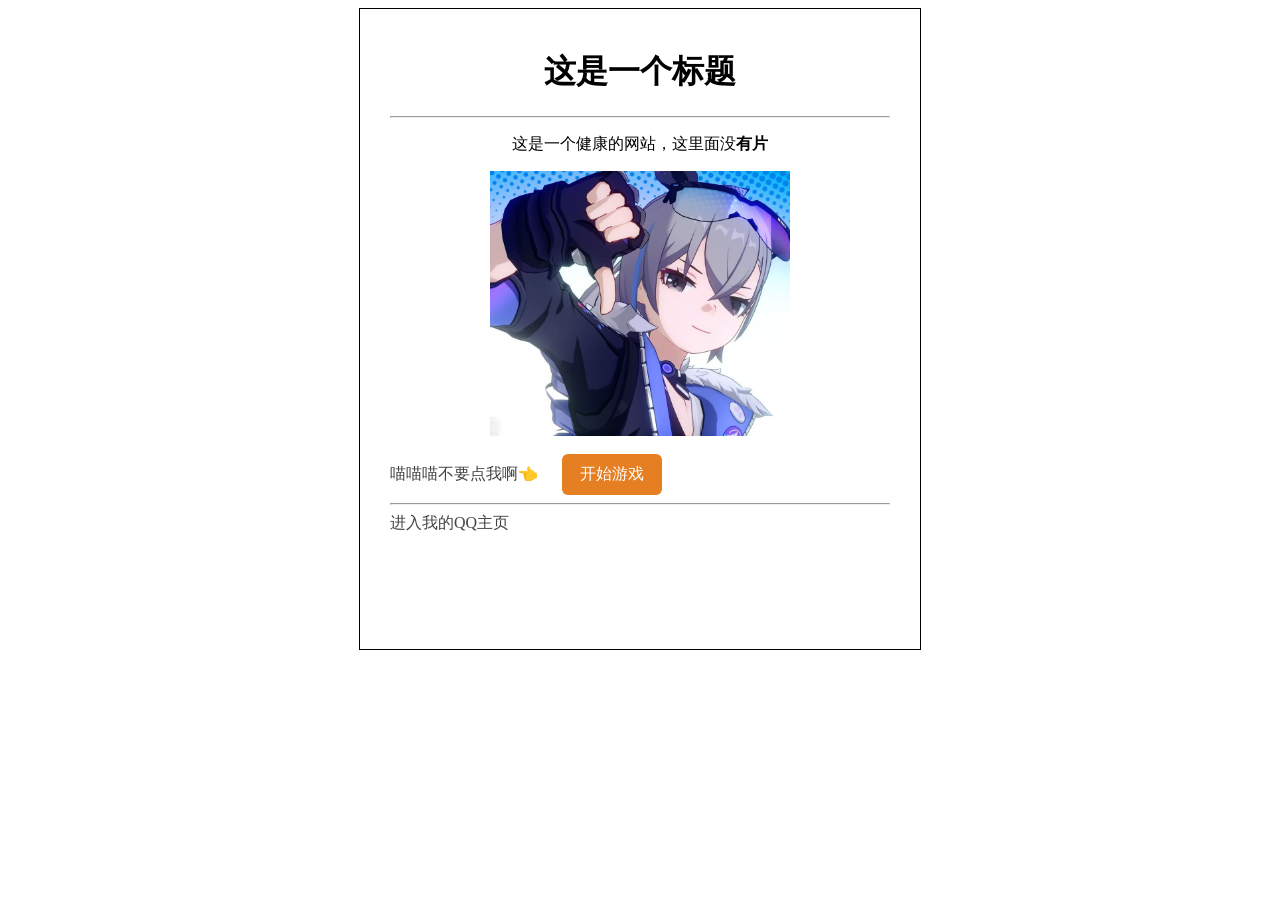
<file: index.html>
<!DOCTYPE html>
<html>
<head>
    <meta charset="UTF-8">
    <meta name="viewport" content="width=device-width, initial-scale=1.0">
    <title>全网最健康的网站</title>
    <link rel="stylesheet" href="./csszs.css">
</head>
<body>
    <!-- 主页面 -->
    <div class="主页面">
    <h1>这是一个标题</h1>
    <hr>
    <p>这是一个健康的网站，这里面没<strong>有片</strong></p>
    <img class="zhong" src="./img/3cfdcd9ab87077b3e151a5d0ed632602.jpg" width="300">
    <br>
    <!-- 下面放几个跳转的a标签 -->
    <a href="./zy.html" target="_blank">喵喵喵不要点我啊</a>👈
    <a class="游戏按钮" href="./game.html" target="_blank">开始游戏</a>
    <hr>
    <!-- 这下面没什么说法想干嘛干嘛 -->
    <a href="https://user.qzone.qq.com/3299379036" target="_blank">进入我的QQ主页</a>
    </div>
</body>
</html>
</file>
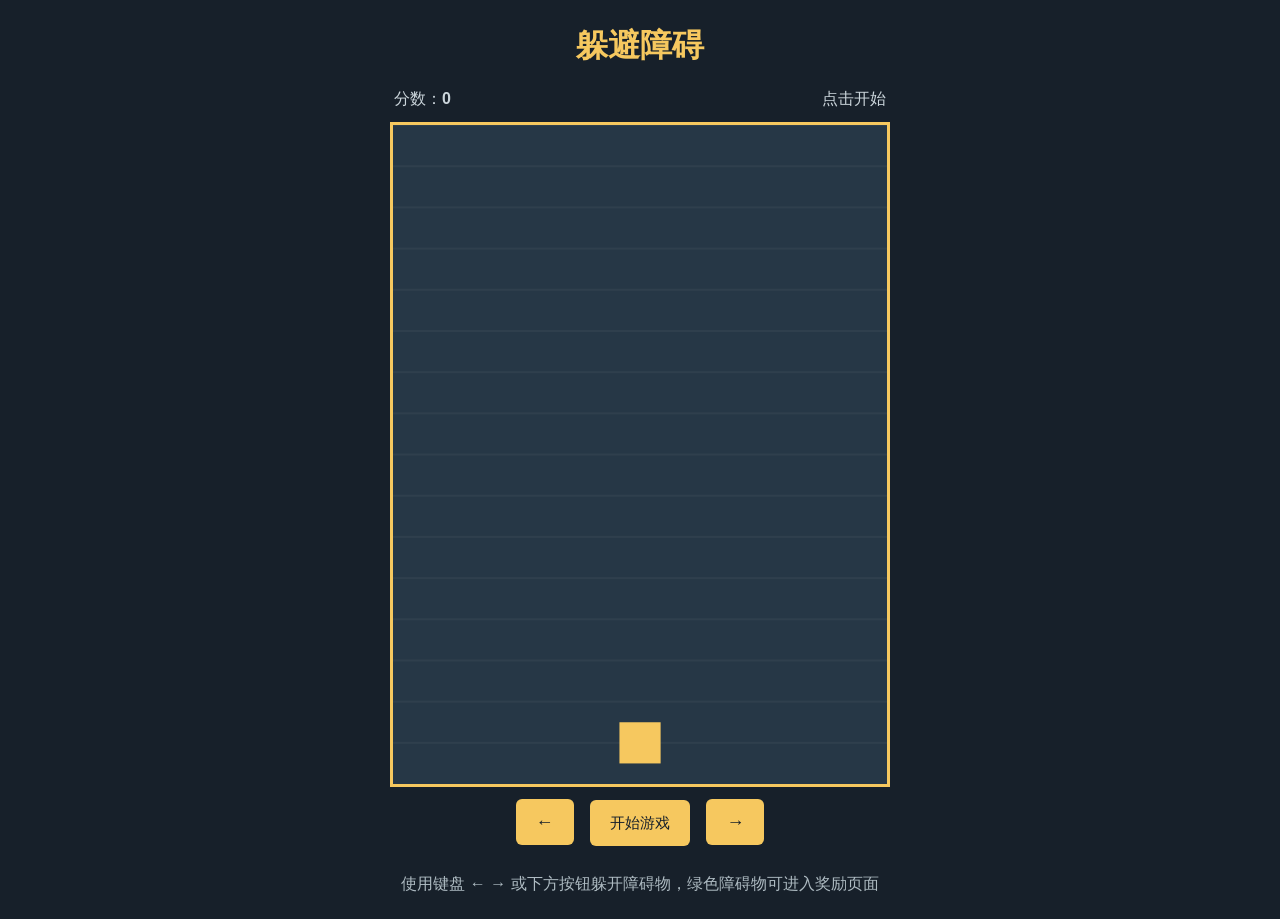
<file: game.html>
<!DOCTYPE html>
<html lang="zh-CN">
<head>
    <meta charset="UTF-8">
    <meta name="viewport" content="width=device-width, initial-scale=1.0">
    <title>躲避障碍小游戏</title>
    <style>
        * { box-sizing: border-box; }
        body { margin: 0; min-width: 320px; background: #17202a; color: #fff; font-family: "Microsoft YaHei", sans-serif; text-align: center; }
        main { width: min(94vw, 500px); margin: 24px auto; }
        h1 { color: #f6c85f; }
        .信息 { display: flex; justify-content: space-between; margin: 12px 4px; color: #cbd5db; }
        canvas { display: block; width: 100%; height: auto; border: 3px solid #f6c85f; background: #263746; }
        button { min-width: 58px; min-height: 46px; margin: 12px 6px; border: 0; border-radius: 6px; color: #17202a; background: #f6c85f; font-size: 18px; cursor: pointer; }
        #start { padding: 0 20px; font-size: 15px; }
        p { color: #aebbc2; }
    </style>
</head>
<body>
    <main>
        <h1>躲避障碍</h1>
        <div class="信息"><span>分数：<strong id="score">0</strong></span><span id="status">点击开始</span></div>
        <canvas id="game" width="480" height="640"></canvas>
        <div>
            <button id="left" aria-label="向左移动">←</button>
            <button id="start">开始游戏</button>
            <button id="right" aria-label="向右移动">→</button>
        </div>
        <p>使用键盘 ← → 或下方按钮躲开障碍物，绿色障碍物可进入奖励页面</p>
    </main>
    <script>
        const canvas = document.getElementById("game");
        const ctx = canvas.getContext("2d");
        const playerImage = new Image();
        playerImage.src = "./img/mao48.jpg";
        const scoreText = document.getElementById("score");
        const statusText = document.getElementById("status");
        const startButton = document.getElementById("start");
        let player, obstacles, score, direction, lastTime, spawnTime, playing, frame, nextGreenScore;

        function reset() {
            player = { x: 220, y: 580, width: 40, height: 40 };
            obstacles = [];
            score = 0;
            direction = 0;
            spawnTime = 0;
            nextGreenScore = 100;
            scoreText.textContent = "0";
            draw();
        }

        function begin() {
            cancelAnimationFrame(frame);
            reset();
            playing = true;
            statusText.textContent = "躲开它们！";
            startButton.textContent = "重新开始";
            lastTime = performance.now();
            frame = requestAnimationFrame(loop);
        }

        function finish() {
            playing = false;
            direction = 0;
            statusText.textContent = "撞到了！";
            draw();
        }

        function addObstacle() {
            const size = 30 + Math.random() * 25;
            obstacles.push({ x: Math.random() * (480 - size), y: -size, size, speed: 160 + score * 2, green: false });
        }

        function addGreenObstacle() {
            const size = 36;
            obstacles.push({ x: Math.random() * (480 - size), y: -size, size, speed: 160 + score * 2, green: true });
        }

        function hit(obstacle) {
            return player.x < obstacle.x + obstacle.size && player.x + player.width > obstacle.x && player.y < obstacle.y + obstacle.size && player.y + player.height > obstacle.y;
        }

        function update(delta) {
            player.x = Math.max(8, Math.min(432, player.x + direction * 300 * delta));
            spawnTime += delta;
            if (spawnTime > Math.max(0.3, 0.8 - score / 500)) { addObstacle(); spawnTime = 0; }
            obstacles.forEach(obstacle => obstacle.y += obstacle.speed * delta);
            obstacles = obstacles.filter(obstacle => obstacle.y < 650);
            const previousScore = score;
            score += delta * 10;
            while (previousScore < nextGreenScore && score >= nextGreenScore) {
                addGreenObstacle();
                nextGreenScore += 100;
            }
            scoreText.textContent = Math.floor(score);
            const collidedObstacle = obstacles.find(hit);
            if (collidedObstacle) {
                if (collidedObstacle.green) {
                    window.location.href = "jiangli.html";
                } else {
                    finish();
                }
            }
        }

        function draw() {
            ctx.fillStyle = "#263746";
            ctx.fillRect(0, 0, 480, 640);
            ctx.strokeStyle = "rgba(255,255,255,.08)";
            for (let y = 0; y < 640; y += 40) { ctx.beginPath(); ctx.moveTo(0, y); ctx.lineTo(480, y); ctx.stroke(); }
            obstacles.forEach(obstacle => {
                ctx.fillStyle = obstacle.green ? "#35c759" : "#e85d5d";
                ctx.fillRect(obstacle.x, obstacle.y, obstacle.size, obstacle.size);
            });
            if (playerImage.complete && playerImage.naturalWidth > 0) {
                ctx.drawImage(playerImage, player.x, player.y, player.width, player.height);
            } else {
                ctx.fillStyle = "#f6c85f";
                ctx.fillRect(player.x, player.y, player.width, player.height);
            }
        }

        function loop(time) {
            const delta = Math.min((time - lastTime) / 1000, 0.05);
            lastTime = time;
            update(delta);
            draw();
            if (playing) frame = requestAnimationFrame(loop);
        }

        function control(button, value) {
            button.addEventListener("pointerdown", () => direction = value);
            button.addEventListener("pointerup", () => direction = 0);
            button.addEventListener("pointerleave", () => direction = 0);
        }
        document.addEventListener("keydown", event => {
            if (event.key === "ArrowLeft") { event.preventDefault(); direction = -1; }
            if (event.key === "ArrowRight") { event.preventDefault(); direction = 1; }
            if (event.key === " " && !playing) begin();
        });
        document.addEventListener("keyup", event => { if (event.key === "ArrowLeft" || event.key === "ArrowRight") direction = 0; });
        control(document.getElementById("left"), -1);
        control(document.getElementById("right"), 1);
        startButton.addEventListener("click", begin);
        reset();
    </script>
</body>
</html>
</file>
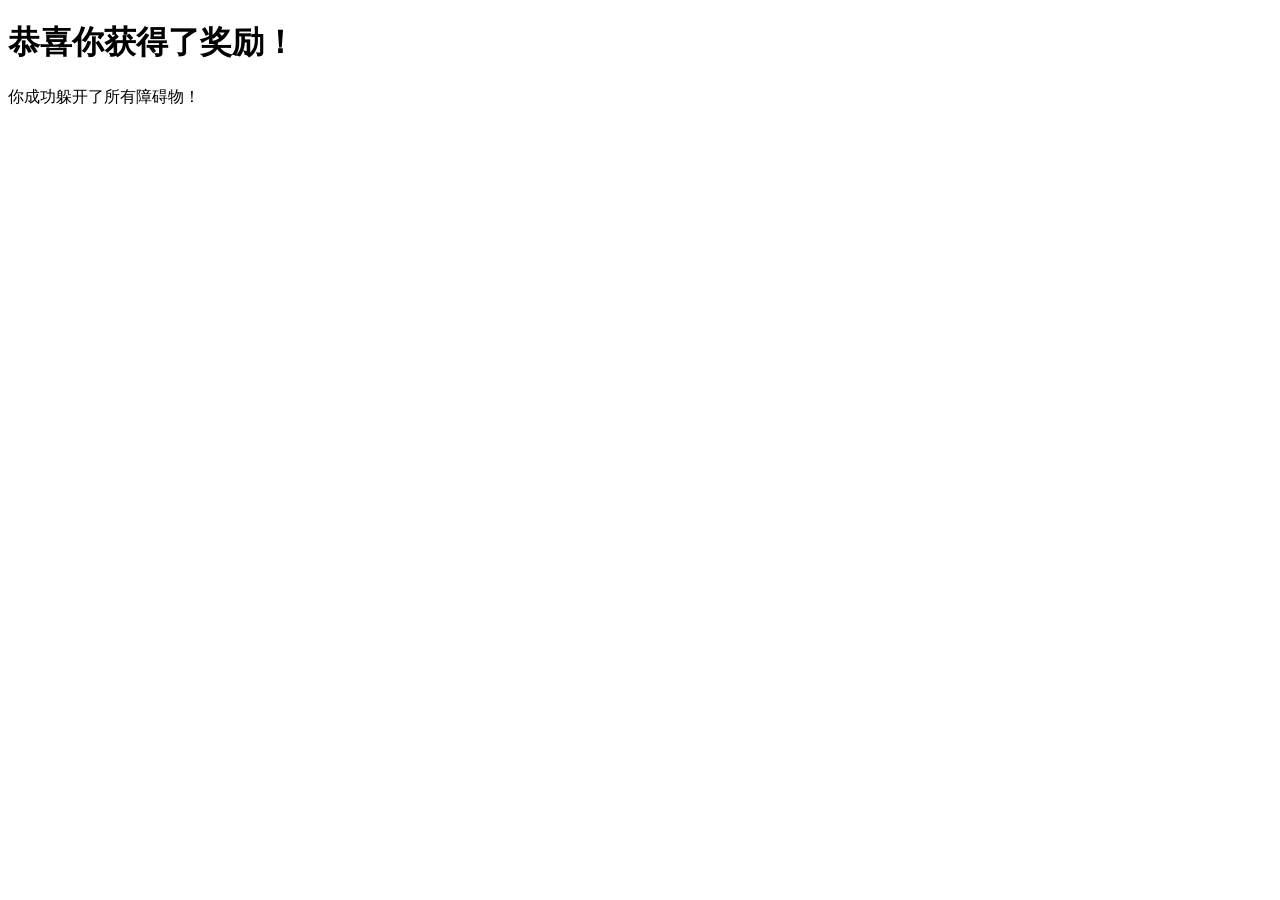
<file: jiangli.html>
<!DOCTYPE html>
<html lang="en">
<head>
    <meta charset="UTF-8">
    <meta name="viewport" content="width=device-width, initial-scale=1.0">
    <title>还是很健康的网站</title>
</head>
<body>
    <h1>恭喜你获得了奖励！</h1>
    <p>你成功躲开了所有障碍物！</p>
    
</body>
</html>
</file>
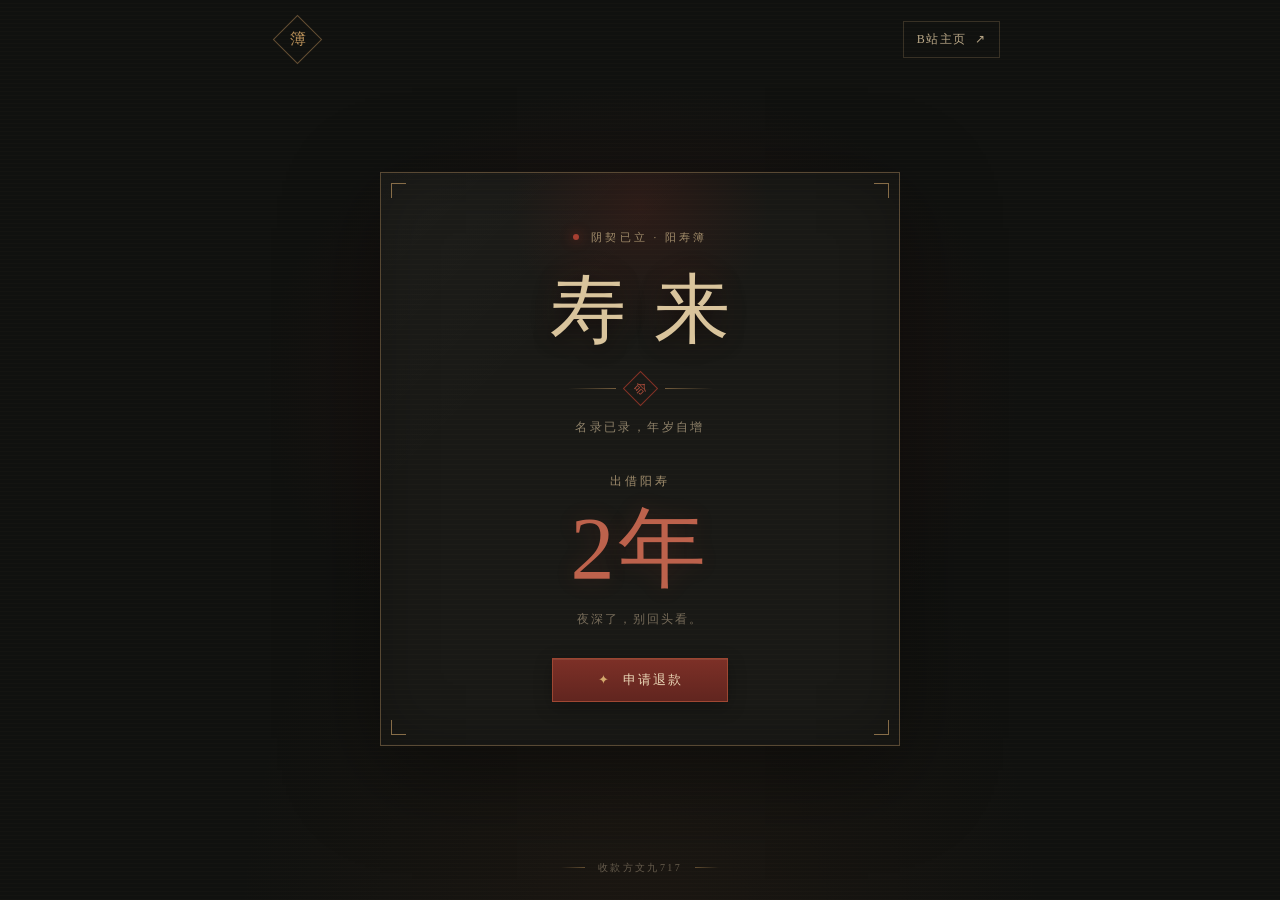
<file: zhu.html>
<!DOCTYPE html>
<html>
<head>
    <meta charset="UTF-8">
    <meta name="viewport" content="width=device-width, initial-scale=1.0">
    <title>寿来 · 阳寿簿</title>
    <link rel="stylesheet" href="zhu.css">
</head>
<body>
    <main class="scene">
        <header class="topbar">
            <span class="record-mark"><span class="record-mark-inner">簿</span></span>
            <a class="bilibili-link" href="https://space.bilibili.com/485139020" target="_blank" rel="noopener noreferrer">B站主页 <span aria-hidden="true">↗</span></a>
        </header>

        <section class="altar" aria-labelledby="shla">
            <span class="corner corner-top-left" aria-hidden="true"></span>
            <span class="corner corner-top-right" aria-hidden="true"></span>
            <span class="corner corner-bottom-left" aria-hidden="true"></span>
            <span class="corner corner-bottom-right" aria-hidden="true"></span>
            <p class="eyebrow"><span class="status-dot"></span> 阴契已立 · 阳寿簿</p>
            <h1 id="shla">寿来</h1>
            <div class="seal-divider" aria-hidden="true"><span></span><b>命</b><span></span></div>
            <p class="subtitle">名录已录，年岁自增</p>
            <p class="counter-label">出借阳寿</p>
            <h2 id="year-count"><span id="year-value">1年</span></h2>
            <p class="whisper">夜深了，别回头看。</p>
            <button id="share-button" type="button"><span aria-hidden="true">✦</span> 申请退款</button>
        </section>

        <footer class="page-footer"><span></span> 收款方文九717 <span></span></footer>
    </main>
    <div id="payment-popup" class="payment-popup" role="status" aria-live="polite" hidden></div>
    <script>
        const yearCount = document.getElementById("year-count");
        const yearValue = document.getElementById("year-value");
        const paymentPopup = document.getElementById("payment-popup");
        let years = 1;

        setInterval(() => {
            years += 1;
            yearValue.textContent = `${years}年`;

            const increment = document.createElement("span");
            increment.className = "increment-animation";
            increment.textContent = "+1";
            yearCount.append(increment);
            increment.addEventListener("animationend", () => increment.remove(), { once: true });

            if (years % 10 === 0) {
                paymentPopup.textContent = `已成功支付${years}年阳寿`;
                paymentPopup.hidden = false;
                paymentPopup.classList.remove("is-visible");
                void paymentPopup.offsetWidth;
                paymentPopup.classList.add("is-visible");
            }
        }, 500);

        paymentPopup.addEventListener("animationend", () => {
            paymentPopup.hidden = true;
            paymentPopup.classList.remove("is-visible");
        });

        document.getElementById("share-button").addEventListener("click", async () => {
            const shareData = {
                title: document.title,
                text: "看看这个页面",
                url: window.location.href
            };

            if (navigator.share) {
                try {
                    await navigator.share(shareData);
                    return;
                } catch (error) {
                    if (error.name === "AbortError") {
                        return;
                    }
                }
            }

            try {
                await navigator.clipboard.writeText(shareData.url);
                alert("页面链接已复制，可以分享给好友了。");
            } catch {
                prompt("复制下面的链接进行分享：", shareData.url);
            }
        });
    </script>
</body>
</html>
</file>
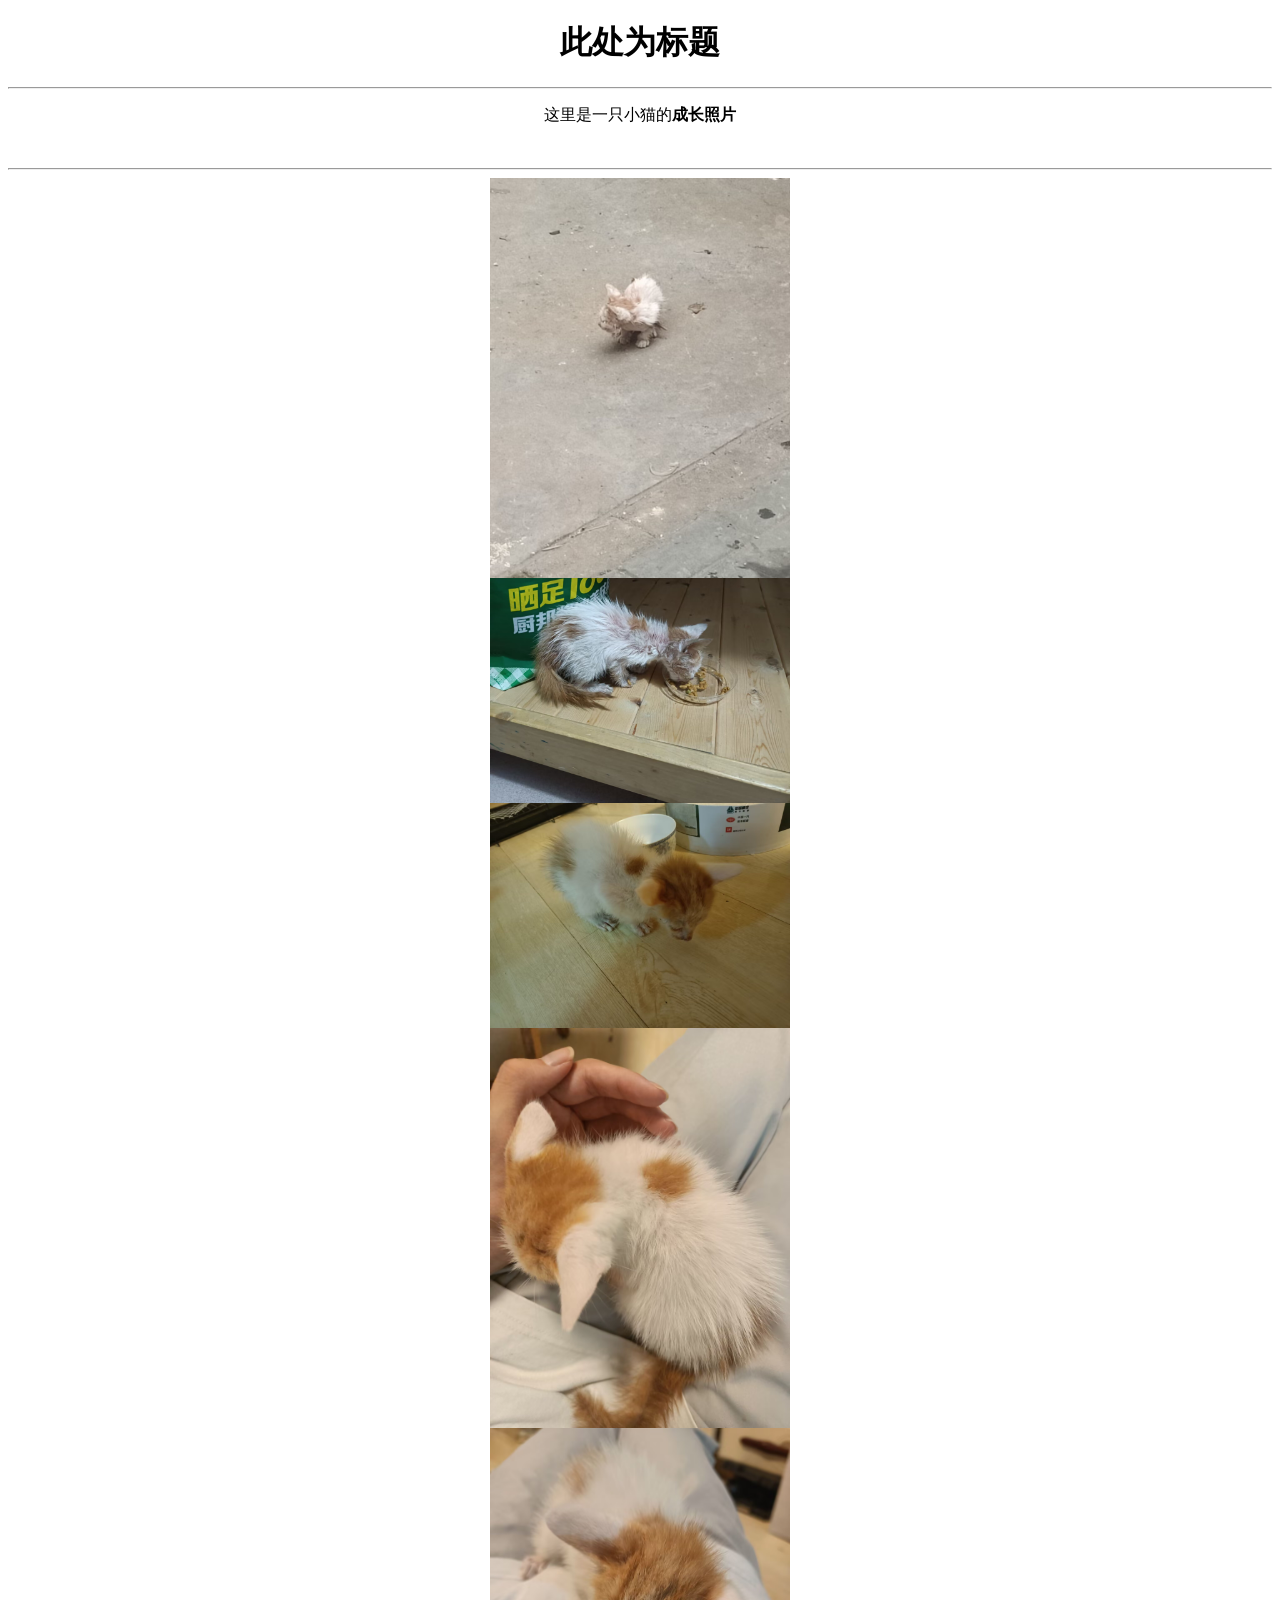
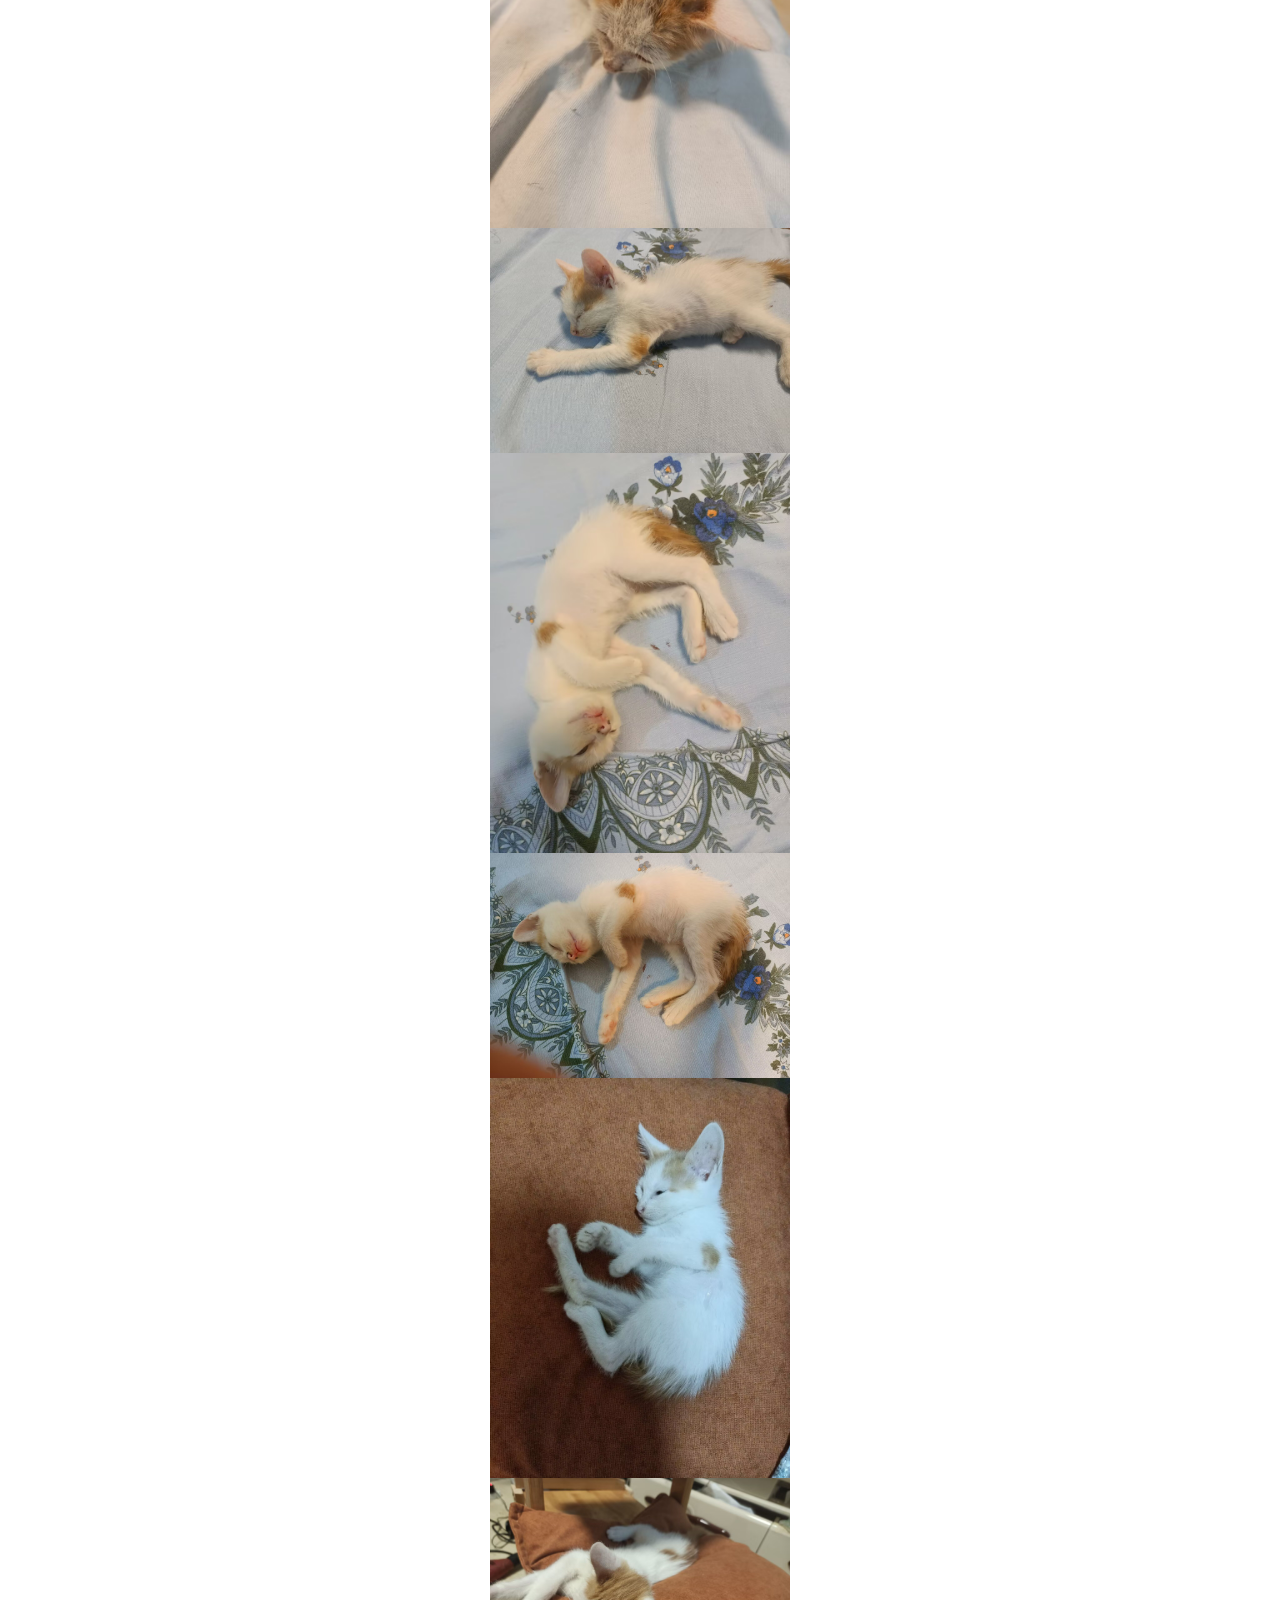
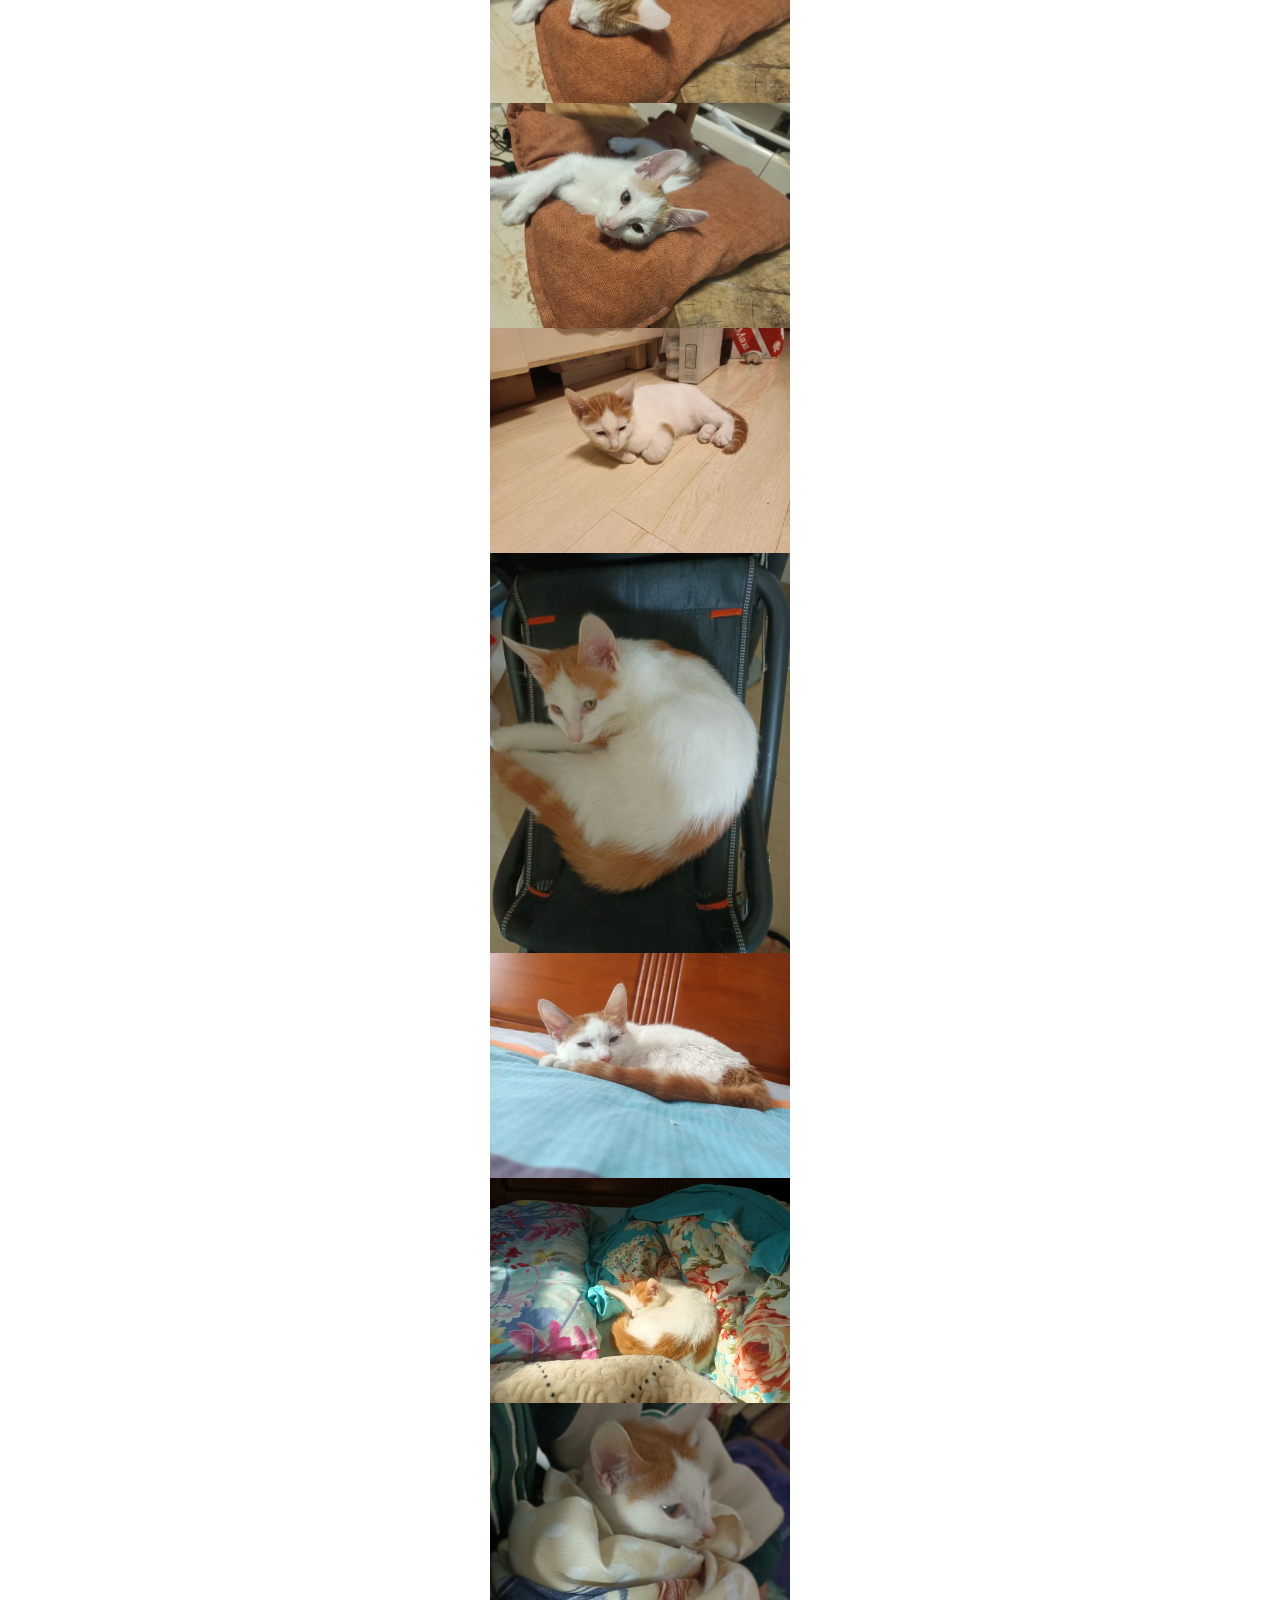
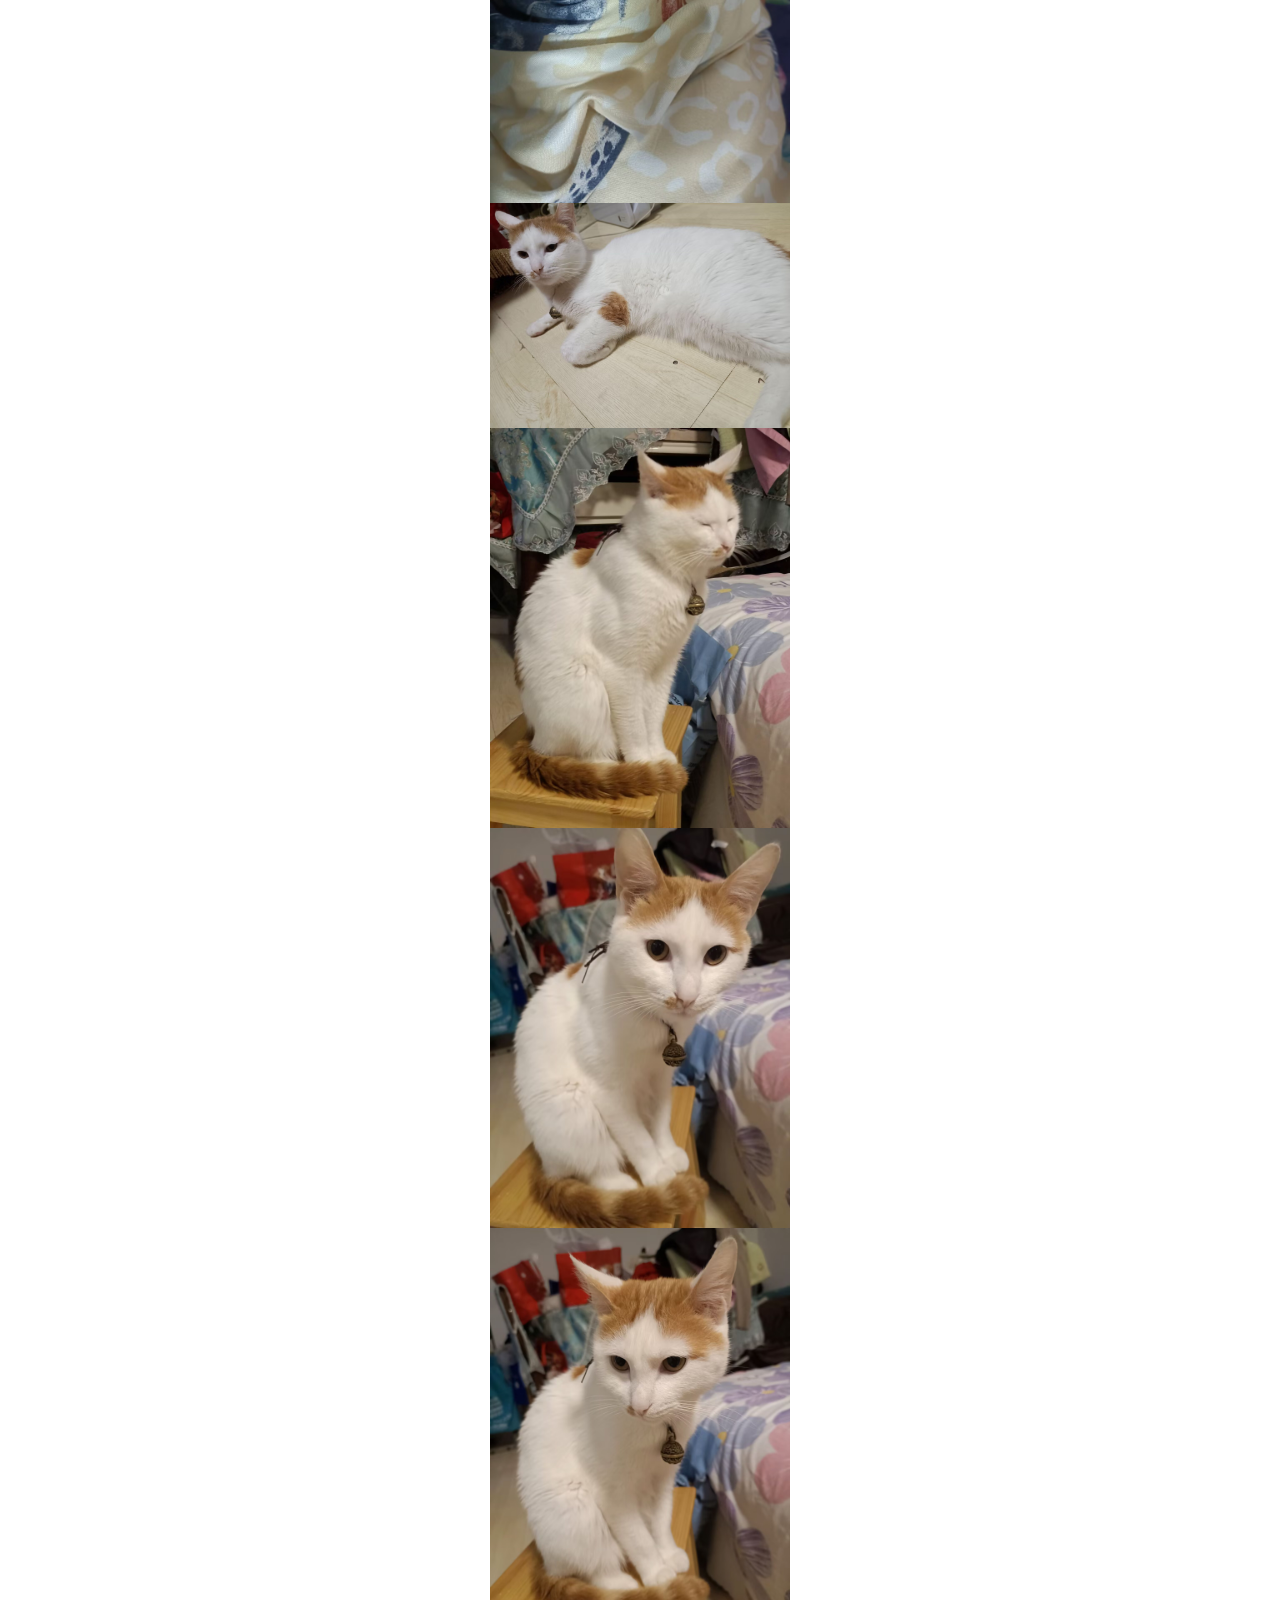
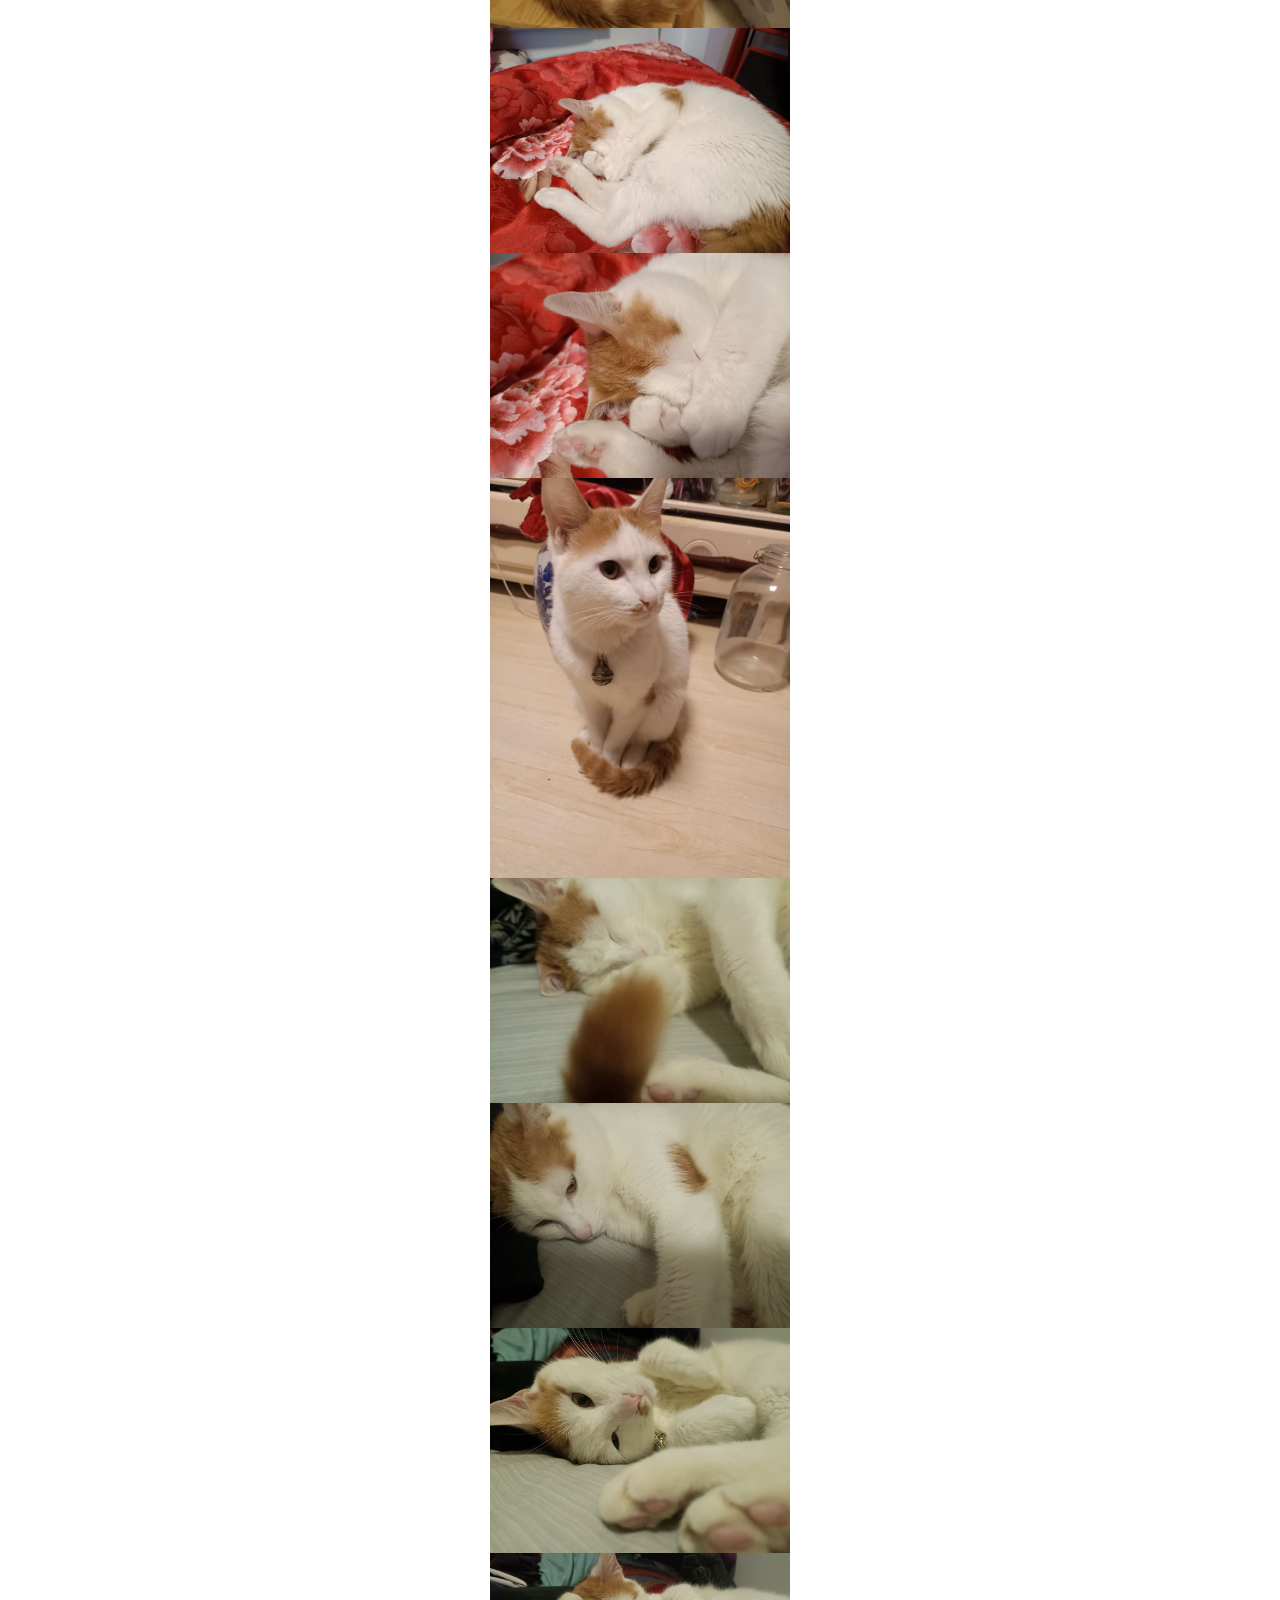
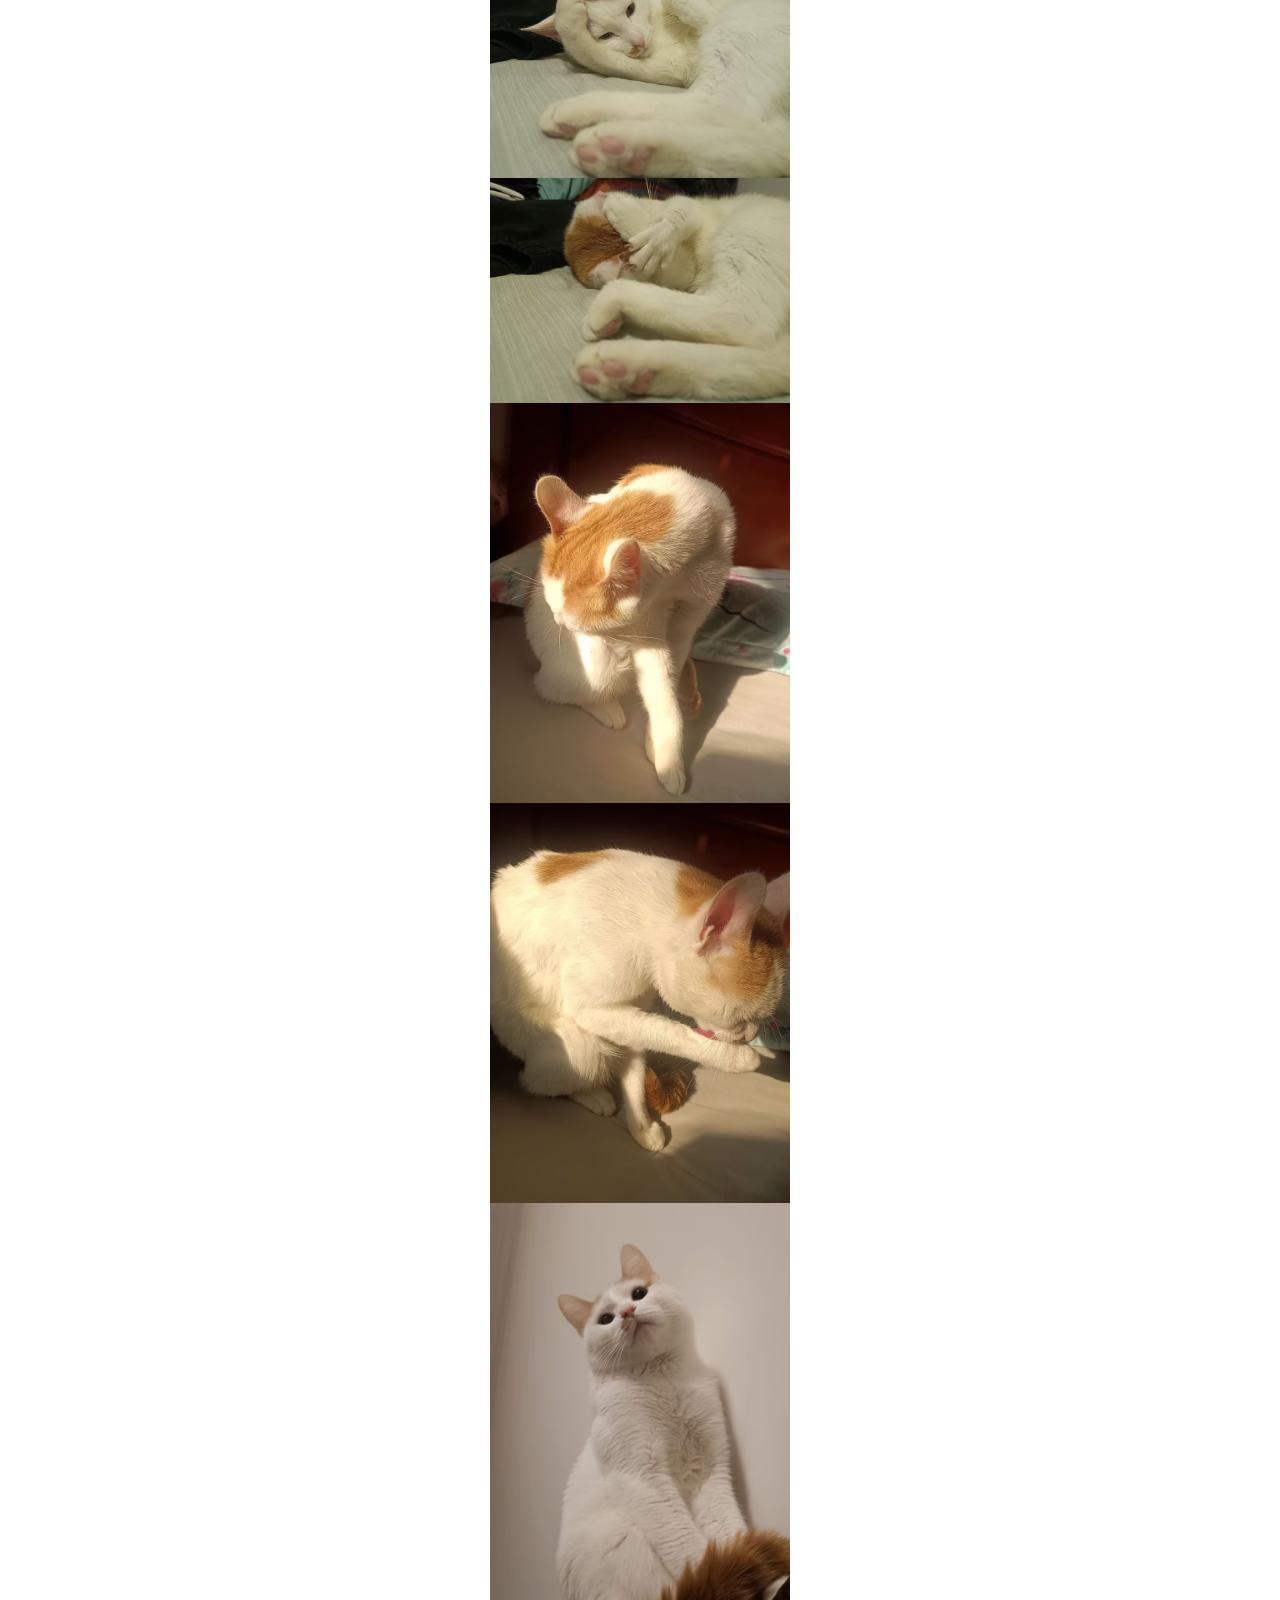
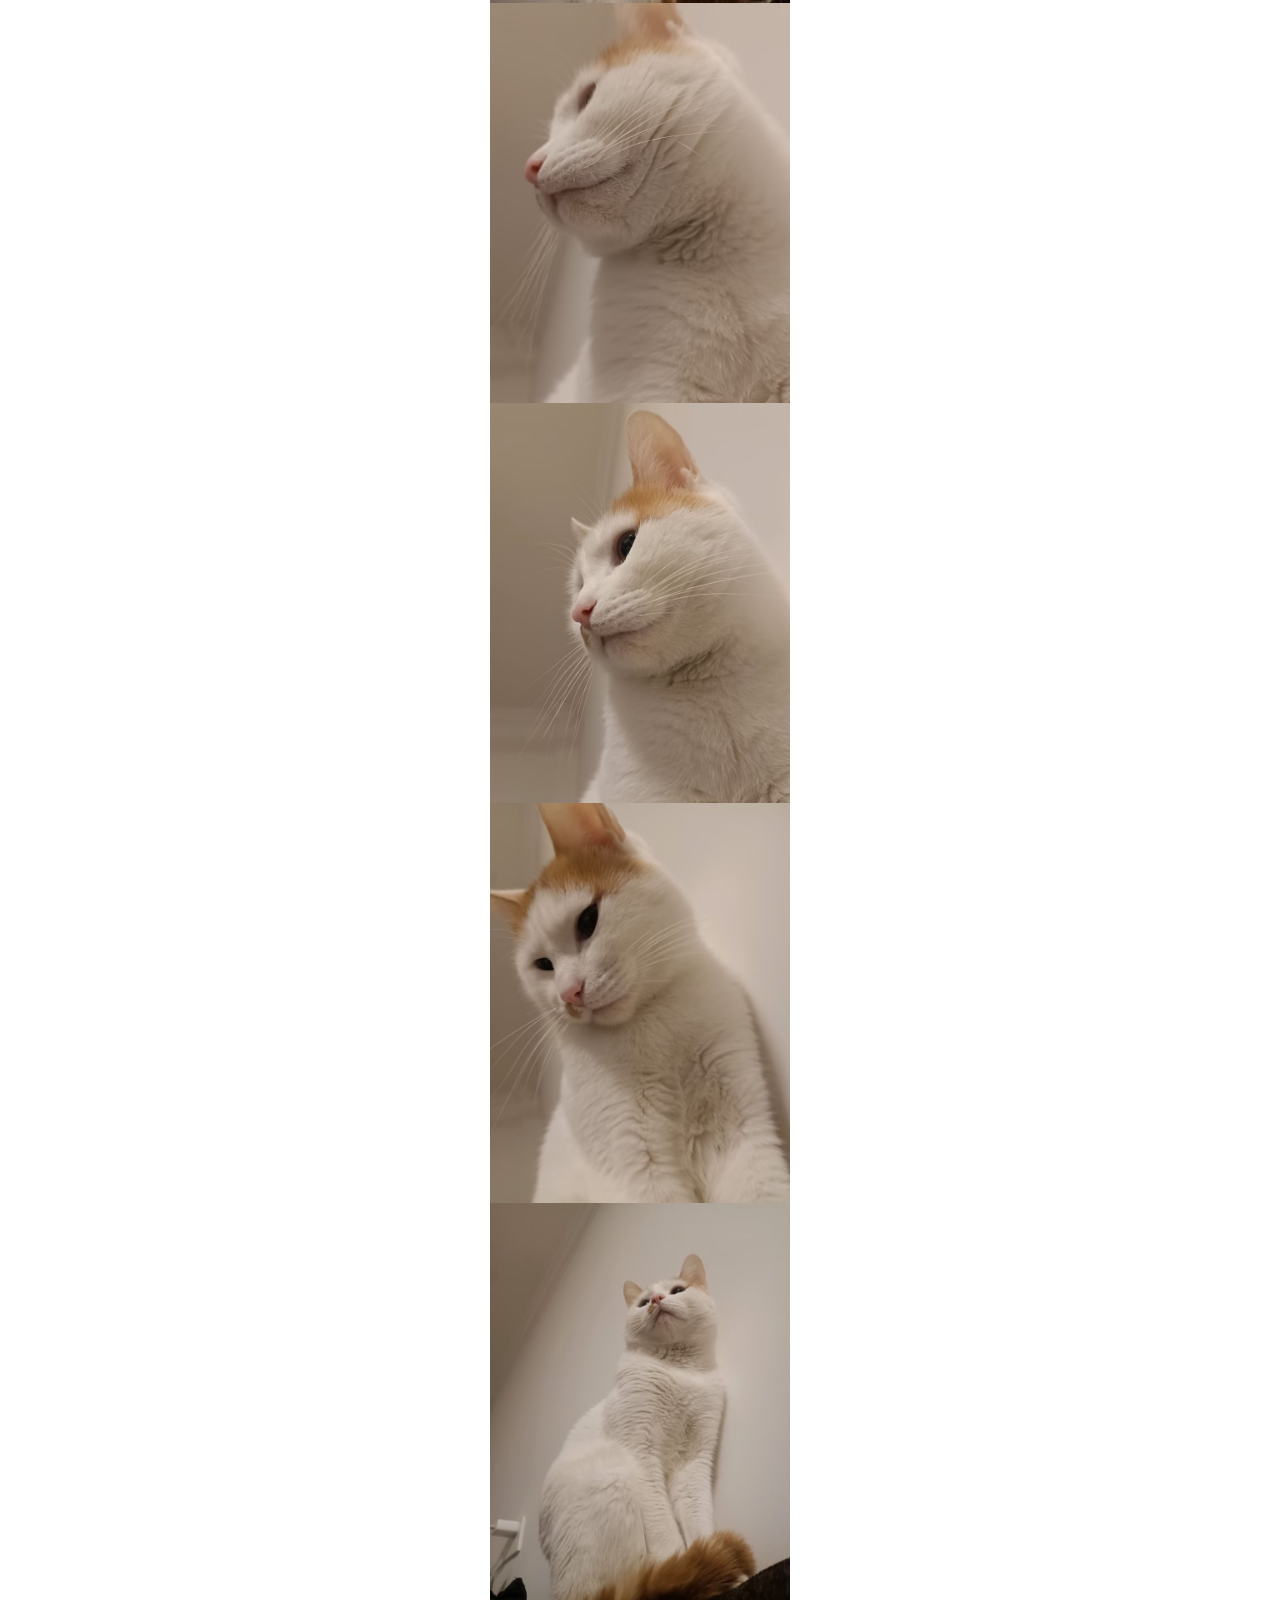
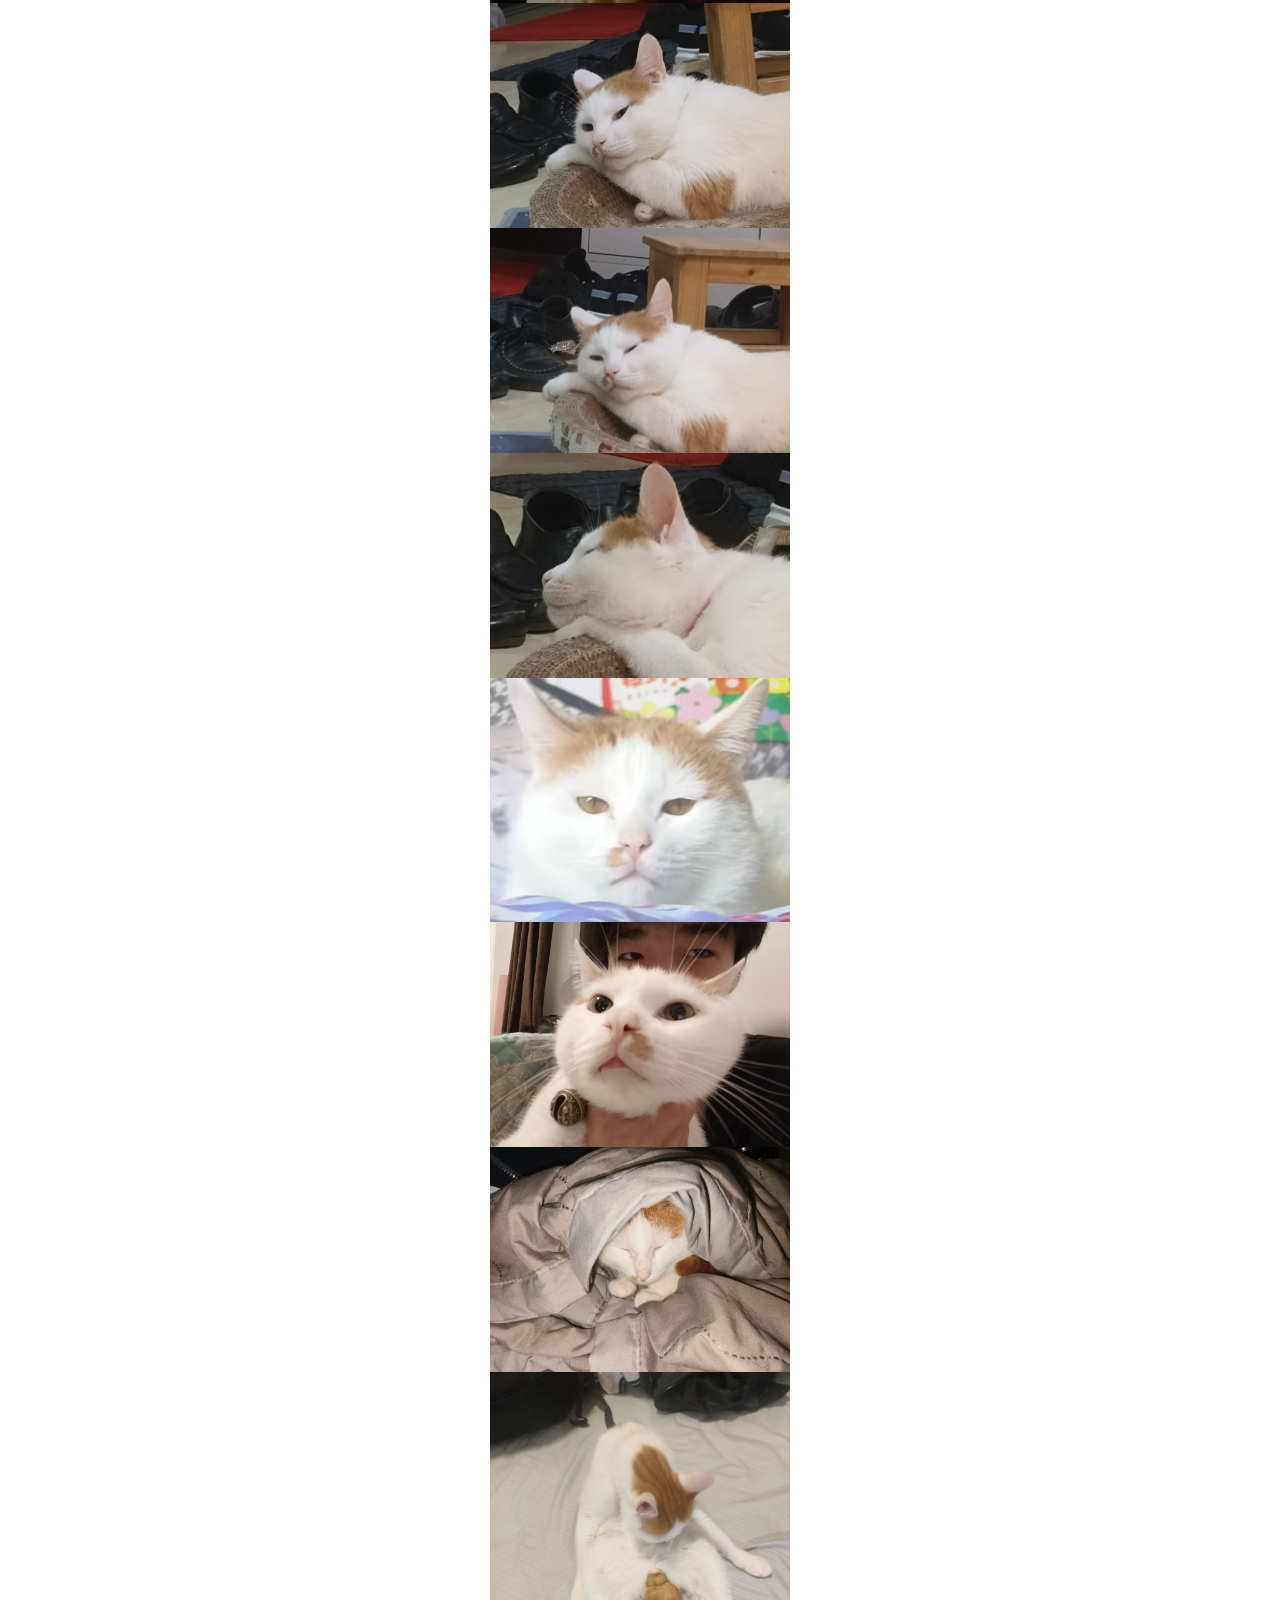
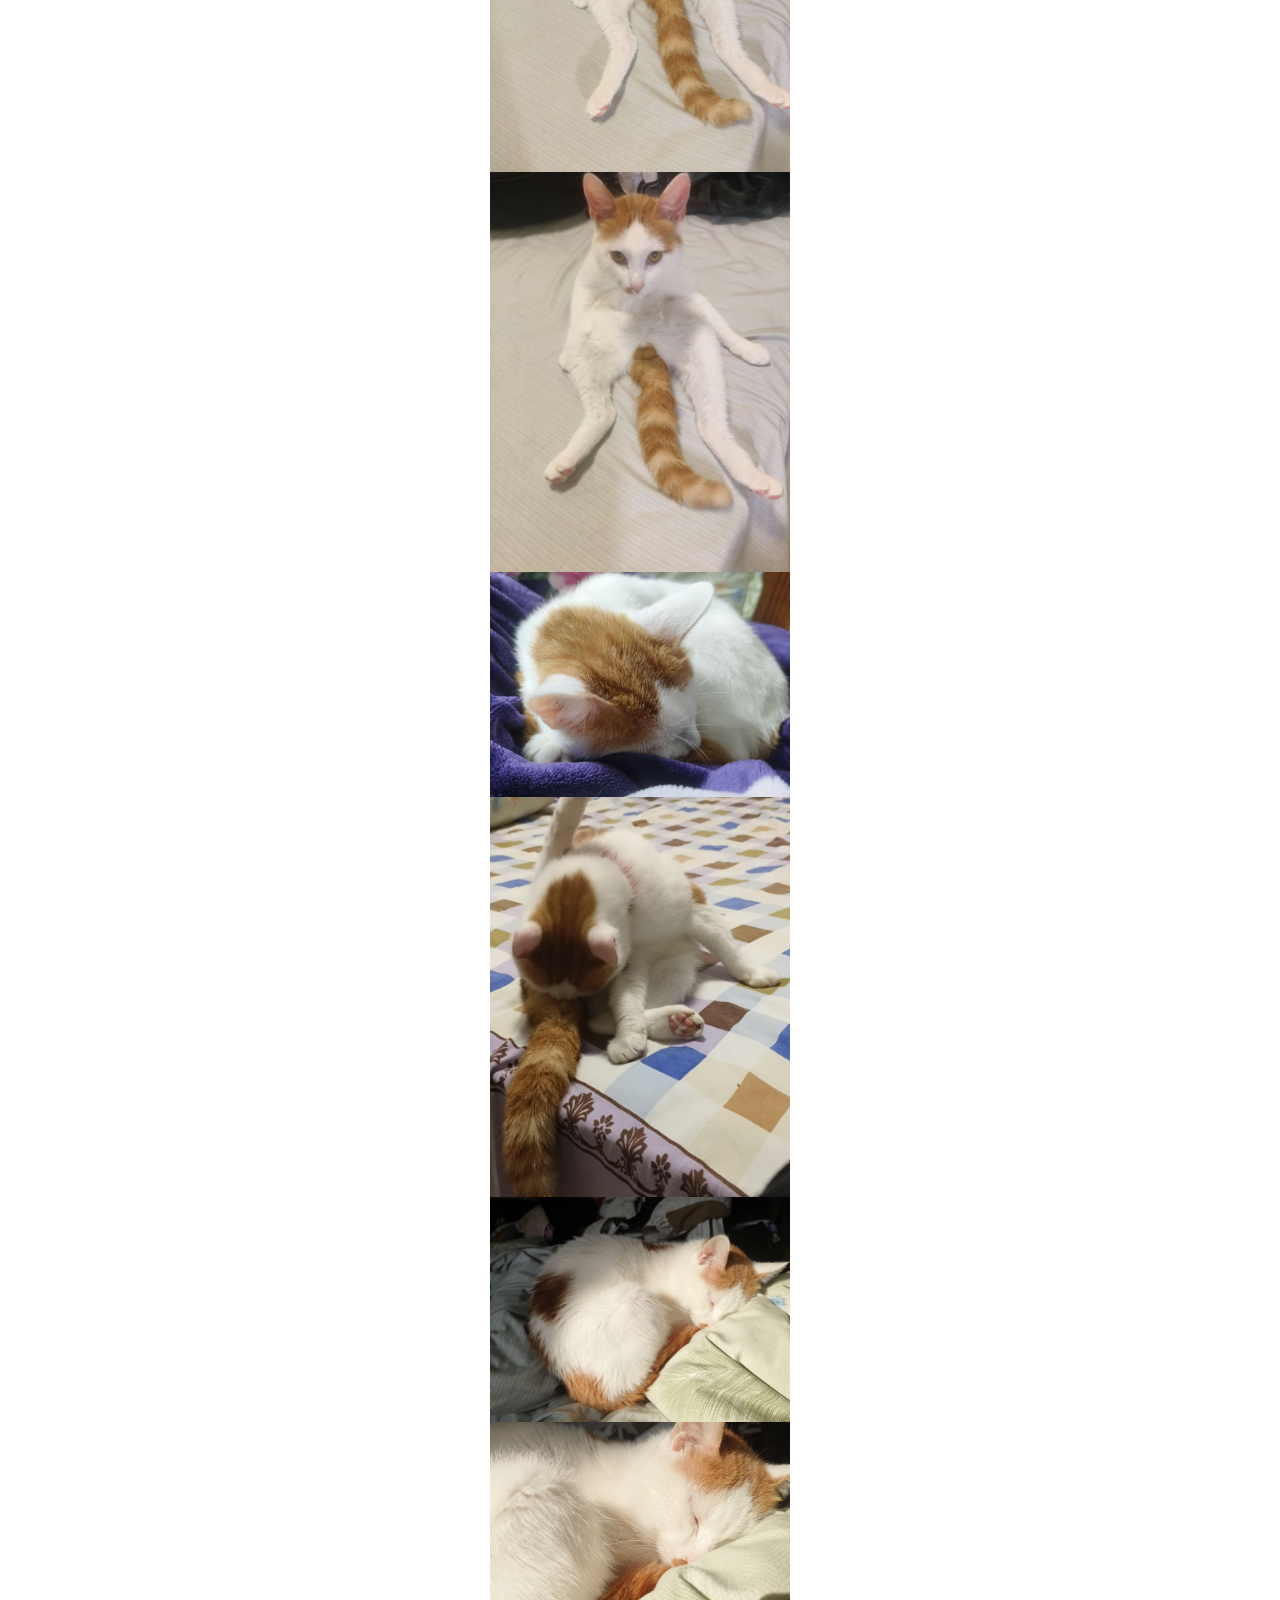
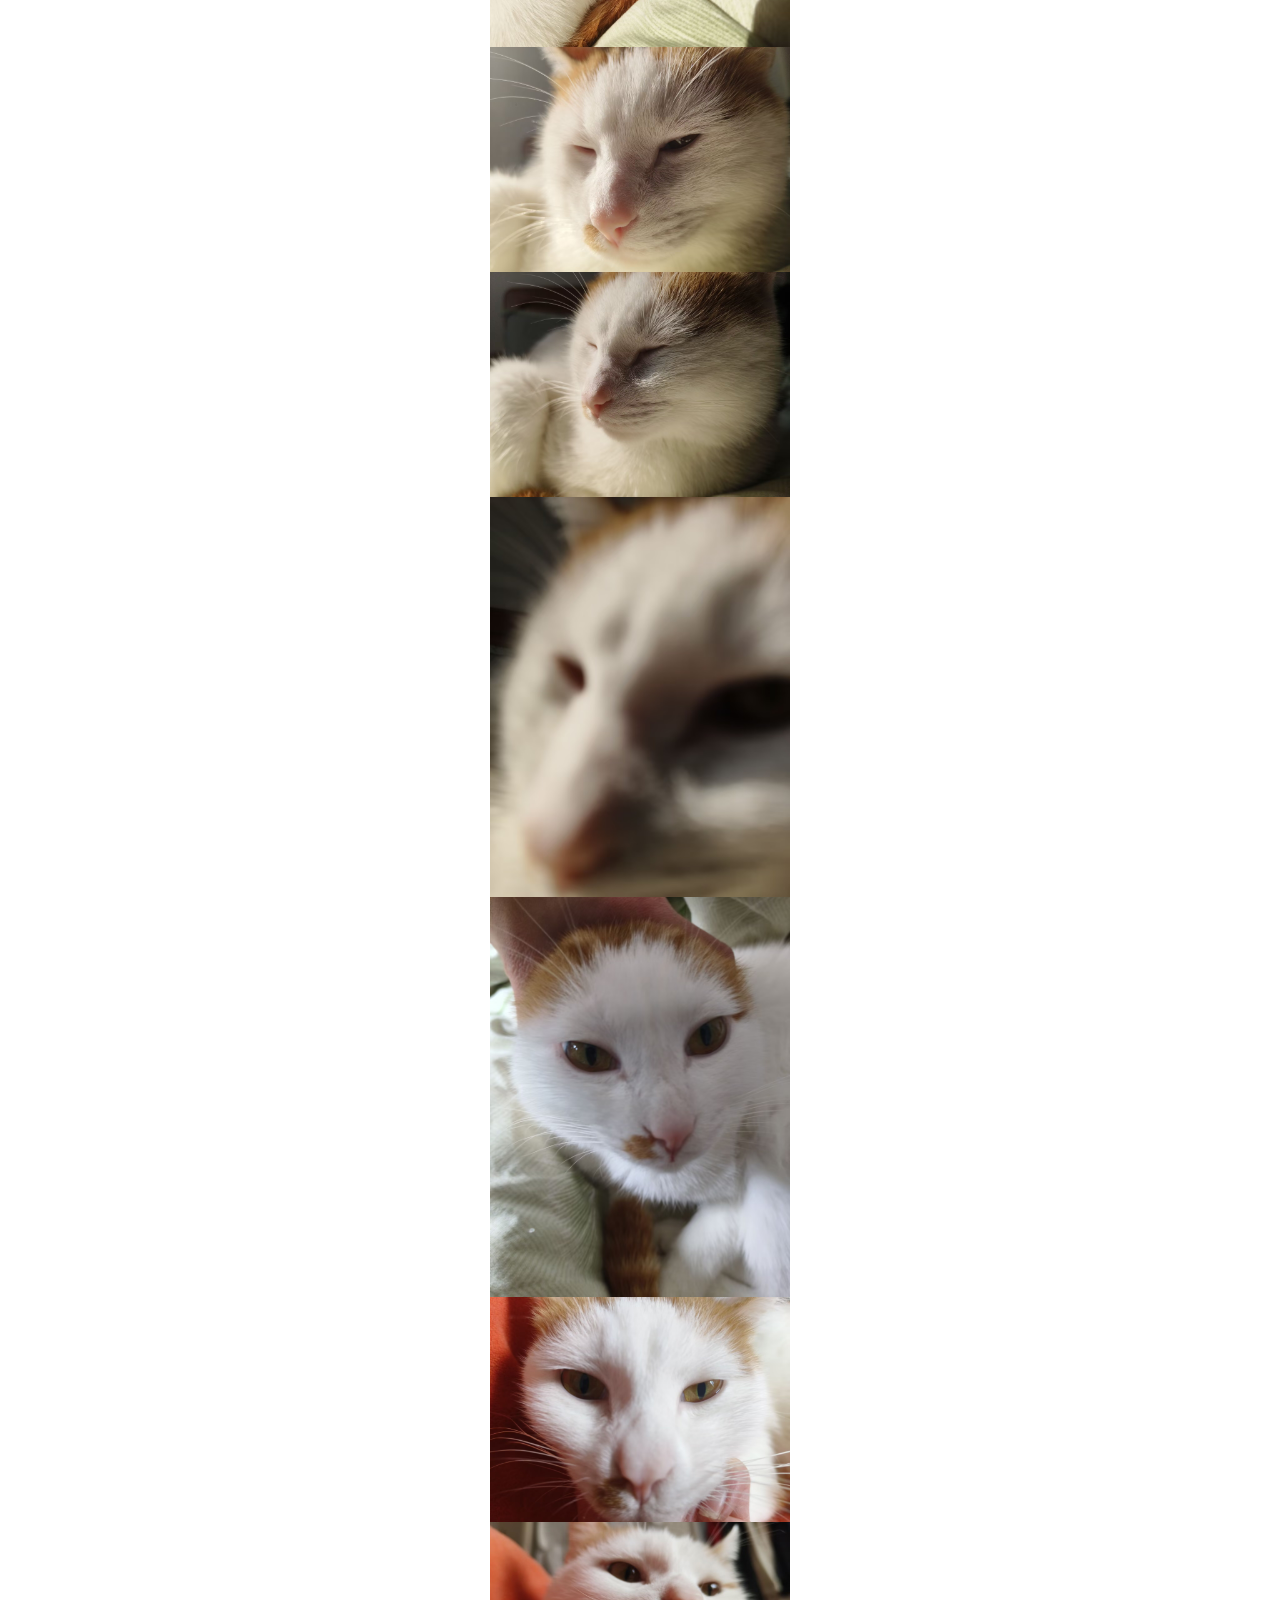
<file: zy.html>
<!DOCTYPE html>
<html>
<head>
    <meta charset="UTF-8">
    <meta name="viewport" content="width=device-width, initial-scale=1.0">
    <title>喵喵喵</title>
    <link rel="stylesheet" href="./csszs.css">
</head>
<body>
    <h1>此处为标题</h1>
    <hr>
    <p>这里是一只小猫的<strong>成长照片</strong></p>
    <br><hr>
    <!-- 一组图片 -->
    <img class="zhong" src="./img/mao1.jpg" width="300">
    <img class="zhong" src="./img/mao2.jpg" width="300">
    <img class="zhong" src="./img/mao3.jpg" width="300">
    <img class="zhong" src="./img/mao4.jpg" width="300">
    <img class="zhong" src="./img/mao5.jpg" width="300">
    <img class="zhong" src="./img/mao6.jpg" width="300">
    <img class="zhong" src="./img/mao7.jpg" width="300">
    <img class="zhong" src="./img/mao8.jpg" width="300">
    <img class="zhong" src="./img/mao9.jpg" width="300">
    <img class="zhong" src="./img/mao10.jpg" width="300">
    <img class="zhong" src="./img/mao11.jpg" width="300">
    <img class="zhong" src="./img/mao12.jpg" width="300">
    <img class="zhong" src="./img/mao13.jpg" width="300">
    <img class="zhong" src="./img/mao14.jpg" width="300">
    <img class="zhong" src="./img/mao15.jpg" width="300">
    <img class="zhong" src="./img/mao16.jpg" width="300">
    <img class="zhong" src="./img/mao17.jpg" width="300">
    <img class="zhong" src="./img/mao18.jpg" width="300">
    <img class="zhong" src="./img/mao19.jpg" width="300">
    <img class="zhong" src="./img/mao20.jpg" width="300">
    <img class="zhong" src="./img/mao21.jpg" width="300">
    <img class="zhong" src="./img/mao22.jpg" width="300">
    <img class="zhong" src="./img/mao23.jpg" width="300">
    <img class="zhong" src="./img/mao24.jpg" width="300">
    <img class="zhong" src="./img/mao25.jpg" width="300">
    <img class="zhong" src="./img/mao26.jpg" width="300">
    <img class="zhong" src="./img/mao27.jpg" width="300">
    <img class="zhong" src="./img/mao28.jpg" width="300">
    <img class="zhong" src="./img/mao29.jpg" width="300">
    <img class="zhong" src="./img/mao30.jpg" width="300">
    <img class="zhong" src="./img/mao31.jpg" width="300">
    <img class="zhong" src="./img/mao32.jpg" width="300">
    <img class="zhong" src="./img/mao33.jpg" width="300">
    <img class="zhong" src="./img/mao34.jpg" width="300">
    <img class="zhong" src="./img/mao35.jpg" width="300">
    <img class="zhong" src="./img/mao36.jpg" width="300">
    <img class="zhong" src="./img/mao37.jpg" width="300">
    <img class="zhong" src="./img/mao38.jpg" width="300">
    <img class="zhong" src="./img/mao39.jpg" width="300">
    <img class="zhong" src="./img/mao40.jpg" width="300">
    <img class="zhong" src="./img/mao41.jpg" width="300">
    <img class="zhong" src="./img/mao42.jpg" width="300">
    <img class="zhong" src="./img/mao43.jpg" width="300">
    <img class="zhong" src="./img/mao44.jpg" width="300">
    <img class="zhong" src="./img/mao45.jpg" width="300">
    <img class="zhong" src="./img/mao46.jpg" width="300">
    <img class="zhong" src="./img/mao47.jpg" width="300">
    <img class="zhong" src="./img/mao48.jpg" width="300">
    <img class="zhong" src="./img/mao49.jpg" width="300">
    <img class="zhong" src="./img/mao50.jpg" width="300">
    <img class="zhong" src="./img/mao51.jpg" width="300">
    <img class="zhong" src="./img/mao52.jpg" width="300">
    <img class="zhong" src="./img/mao53.jpg" width="300">
    <img class="zhong" src="./img/mao54.jpg" width="300">
    <img class="zhong" src="./img/mao55.jpg" width="300">
    <img class="zhong" src="./img/mao56.jpg" width="300">
    <img class="zhong" src="./img/mao57.jpg" width="300">
    <img class="zhong" src="./img/mao58.jpg" width="300">
    <img class="zhong" src="./img/mao59.jpg" width="300">
    <img class="zhong" src="./img/mao60.jpg" width="300">
    <img class="zhong" src="./img/mao61.jpg" width="300">
    <img class="zhong" src="./img/mao62.jpg" width="300">
    <img class="zhong" src="./img/mao63.jpg" width="300">
    <img class="zhong" src="./img/mao64.jpg" width="300">
    <img class="zhong" src="./img/mao65.jpg" width="300">
    <img class="zhong" src="./img/mao66.jpg" width="300">
    <img class="zhong" src="./img/mao67.jpg" width="300">
    <img class="zhong" src="./img/mao68.jpg" width="300">
    <img class="zhong" src="./img/mao69.jpg" width="300">
    <img class="zhong" src="./img/mao70.jpg" width="300">
    <hr>
    <a href="./index.html" target="_blank">返回首页</a>
</body>
</html>
</file>
<file: csszs.css>
.主页面 {
    width: 500px;
    height: 600px;
    border: 1px solid #000;
    margin: 0 auto;
    padding: 20px 30px;
}
/* 标题的样式 */
h1 {
    text-align: center;
    font-family: '楷体';
}
/* 段落的样式 */
p {
    text-align: center;
    font-family: '楷体';
}
/* 中间图片的样式 */
.zhong {
    display: block;
    margin: 0 auto;
}
/* 关于a标签的样式 */
a {
    text-decoration: none;
    color: #454242;
}
.游戏按钮 {
    display: inline-block;
    margin-left: 20px;
    padding: 10px 18px;
    color: #fff;
    background-color: #e67e22;
    border-radius: 6px;
}
.游戏按钮:hover {
    background-color: #d35400;
}
</file>
<file: zhu.css>
:root {
    color-scheme: dark;
    font-family: "Songti SC", "Noto Serif CJK SC", "STSong", "SimSun", serif;
    color: #e5d4b4;
    background: #10110f;
    font-synthesis: none;
    text-rendering: optimizeLegibility;
    -webkit-font-smoothing: antialiased;
    -moz-osx-font-smoothing: grayscale;
}

* {
    box-sizing: border-box;
}

body {
    min-width: 320px;
    min-height: 100vh;
    margin: 0;
    background:
        radial-gradient(ellipse at 50% 43%, rgba(106, 31, 26, 0.2), transparent 42%),
        radial-gradient(ellipse at 50% 110%, rgba(110, 63, 35, 0.12), transparent 45%),
        repeating-linear-gradient(0deg, rgba(206, 173, 120, 0.018) 0, rgba(206, 173, 120, 0.018) 1px, transparent 1px, transparent 4px),
        #10110f;
}

body::before,
body::after {
    position: fixed;
    z-index: -1;
    width: 300px;
    height: 300px;
    border: 1px solid rgba(163, 53, 40, 0.1);
    border-radius: 50%;
    content: "";
    pointer-events: none;
}

body::before {
    top: -190px;
    left: -150px;
    box-shadow: 0 0 0 24px rgba(163, 53, 40, 0.025), 0 0 0 48px rgba(163, 53, 40, 0.02);
}

body::after {
    right: -190px;
    bottom: -210px;
    box-shadow: 0 0 0 24px rgba(163, 53, 40, 0.025), 0 0 0 48px rgba(163, 53, 40, 0.02);
}

.scene {
    width: min(100% - 36px, 720px);
    min-height: 100vh;
    margin: 0 auto;
    display: flex;
    flex-direction: column;
}

.topbar {
    height: 78px;
    display: flex;
    align-items: center;
    justify-content: space-between;
}

.record-mark {
    width: 35px;
    height: 35px;
    display: grid;
    place-items: center;
    border: 1px solid rgba(181, 137, 86, 0.5);
    color: #b99059;
    transform: rotate(45deg);
}

.record-mark-inner {
    font-size: 16px;
    transform: rotate(-45deg);
}

.bilibili-link {
    display: inline-flex;
    align-items: center;
    gap: 8px;
    padding: 9px 13px;
    border: 1px solid rgba(194, 163, 116, 0.22);
    color: #b8a686;
    font-size: 12px;
    letter-spacing: 0.12em;
    text-decoration: none;
    transition: border-color 180ms ease, color 180ms ease;
}

.bilibili-link:hover {
    border-color: rgba(177, 58, 42, 0.75);
    color: #d2b98f;
}

.altar {
    position: relative;
    isolation: isolate;
    overflow: hidden;
    width: min(100%, 520px);
    margin: auto;
    padding: 57px 32px 43px;
    border: 1px solid rgba(171, 137, 91, 0.42);
    background:
        linear-gradient(135deg, rgba(255, 255, 255, 0.018), transparent 32%),
        repeating-linear-gradient(0deg, rgba(199, 165, 115, 0.025) 0, rgba(199, 165, 115, 0.025) 1px, transparent 1px, transparent 5px),
        #191916;
    box-shadow: 0 24px 90px rgba(0, 0, 0, 0.4), inset 0 0 60px rgba(0, 0, 0, 0.24);
    text-align: center;
}

.altar::before {
    position: absolute;
    z-index: -1;
    top: -95px;
    left: 50%;
    width: 260px;
    height: 260px;
    border-radius: 50%;
    background: radial-gradient(circle, rgba(133, 42, 31, 0.18), rgba(133, 42, 31, 0) 70%);
    content: "";
    transform: translateX(-50%);
    animation: candle-flicker 5s ease-in-out infinite alternate;
}

.corner {
    position: absolute;
    width: 15px;
    height: 15px;
    border-color: rgba(183, 146, 94, 0.7);
    border-style: solid;
}

.corner-top-left {
    top: 10px;
    left: 10px;
    border-width: 1px 0 0 1px;
}

.corner-top-right {
    top: 10px;
    right: 10px;
    border-width: 1px 1px 0 0;
}

.corner-bottom-left {
    bottom: 10px;
    left: 10px;
    border-width: 0 0 1px 1px;
}

.corner-bottom-right {
    right: 10px;
    bottom: 10px;
    border-width: 0 1px 1px 0;
}

.eyebrow {
    margin: 0 0 19px;
    color: #9f8a69;
    font-size: 11px;
    letter-spacing: 0.28em;
}

.status-dot {
    width: 6px;
    height: 6px;
    margin-right: 7px;
    display: inline-block;
    border-radius: 50%;
    background: #a63f31;
    box-shadow: 0 0 12px rgba(186, 56, 38, 0.7);
    vertical-align: 1px;
    animation: pulse 2.6s ease-in-out infinite;
}

#shla {
    margin: 0;
    color: #d9c49c;
    font-size: clamp(54px, 12vw, 76px);
    font-weight: 500;
    letter-spacing: 0.38em;
    line-height: 1.2;
    text-indent: 0.38em;
    text-shadow: 0 3px 18px rgba(0, 0, 0, 0.55), 0 0 35px rgba(155, 53, 36, 0.16);
}

.seal-divider {
    margin: 21px auto 18px;
    display: flex;
    align-items: center;
    justify-content: center;
    gap: 12px;
}

.seal-divider span {
    width: 48px;
    height: 1px;
    background: linear-gradient(90deg, transparent, rgba(165, 129, 81, 0.65));
}

.seal-divider span:last-child {
    transform: rotate(180deg);
}

.seal-divider b {
    width: 25px;
    height: 25px;
    display: grid;
    place-items: center;
    border: 1px solid rgba(159, 55, 42, 0.8);
    color: #a84b3a;
    font-size: 13px;
    font-weight: 400;
    transform: rotate(45deg);
}

.subtitle {
    margin: 0;
    color: #8f826a;
    font-size: 12px;
    letter-spacing: 0.2em;
}

.counter-label {
    margin: 37px 0 2px;
    color: #a08d6d;
    font-size: 12px;
    letter-spacing: 0.24em;
}

#year-count {
    position: relative;
    width: fit-content;
    margin: 0 auto;
    color: #bd624c;
    font-size: clamp(64px, 14vw, 88px);
    font-weight: 500;
    line-height: 1.3;
    letter-spacing: 0.04em;
    text-shadow: 0 0 22px rgba(165, 58, 41, 0.2);
    font-variant-numeric: tabular-nums;
}

.increment-animation {
    position: absolute;
    top: 0;
    left: 50%;
    color: #c87b5a;
    font-size: 0.38em;
    text-shadow: 0 0 12px rgba(197, 75, 50, 0.48);
    animation: pop-up 0.6s ease-out forwards;
    pointer-events: none;
}

.whisper {
    margin: 4px 0 0;
    color: #766b59;
    font-size: 12px;
    letter-spacing: 0.17em;
}

#share-button {
    min-width: 176px;
    margin: 30px auto 0;
    padding: 12px 22px;
    border: 1px solid rgba(171, 79, 55, 0.78);
    background: linear-gradient(180deg, #7d3027, #61251f);
    box-shadow: 0 5px 18px rgba(0, 0, 0, 0.25), inset 0 1px rgba(255, 220, 180, 0.1);
    color: #ead7b7;
    font: inherit;
    font-size: 13px;
    letter-spacing: 0.15em;
    cursor: pointer;
    transition: background 180ms ease, box-shadow 180ms ease, transform 180ms ease;
}

#share-button span {
    margin-right: 7px;
    color: #d3a86c;
}

#share-button:hover {
    transform: translateY(-1px);
    background: linear-gradient(180deg, #91392d, #702a22);
    box-shadow: 0 7px 22px rgba(0, 0, 0, 0.35), 0 0 20px rgba(157, 49, 34, 0.16);
}

#share-button:focus-visible,
.bilibili-link:focus-visible {
    outline: 2px solid #bf8e59;
    outline-offset: 4px;
}

.fine-print {
    margin: 14px 0 0;
    color: #6e6254;
    font-size: 10px;
    letter-spacing: 0.22em;
}

.page-footer {
    padding: 21px 0 25px;
    display: flex;
    align-items: center;
    justify-content: center;
    gap: 13px;
    color: #655b4c;
    font-size: 10px;
    letter-spacing: 0.24em;
}

.page-footer span {
    width: 24px;
    height: 1px;
    background: linear-gradient(90deg, transparent, rgba(161, 125, 77, 0.55));
}

.page-footer span:last-child {
    transform: rotate(180deg);
}

.payment-popup {
    position: fixed;
    z-index: 5;
    top: max(20px, env(safe-area-inset-top));
    left: 50%;
    max-width: calc(100vw - 28px);
    padding: 12px 20px;
    border: 1px solid rgba(184, 139, 83, 0.58);
    background: rgba(27, 25, 21, 0.97);
    box-shadow: 0 8px 30px rgba(0, 0, 0, 0.55), inset 0 0 18px rgba(0, 0, 0, 0.2);
    color: #d1b17f;
    font-size: 13px;
    letter-spacing: 0.12em;
    text-align: center;
    white-space: nowrap;
    transform: translateX(-50%);
}

.payment-popup.is-visible {
    animation: payment-popup 2.4s ease forwards;
}

@keyframes pop-up {
    from {
        opacity: 1;
        transform: translate(-50%, 0);
    }
    to {
        opacity: 0;
        transform: translate(-50%, -1.5em);
    }
}

@keyframes payment-popup {
    0%,
    100% {
        opacity: 0;
        transform: translate(-50%, -8px);
    }
    10%,
    85% {
        opacity: 1;
        transform: translate(-50%, 0);
    }
}

@keyframes pulse {
    50% {
        opacity: 0.55;
        box-shadow: 0 0 5px rgba(186, 56, 38, 0.35);
    }
}

@keyframes candle-flicker {
    from {
        opacity: 0.65;
        transform: translateX(-50%) scale(0.94);
    }
    to {
        opacity: 1;
        transform: translateX(-50%) scale(1.06);
    }
}

@media (max-width: 520px) {
    .scene {
        width: min(100% - 28px, 420px);
    }

    .topbar {
        height: 68px;
    }

    .altar {
        padding: 45px 22px 35px;
    }

    .counter-label {
        margin-top: 29px;
    }
}

@media (prefers-reduced-motion: reduce) {
    *,
    *::before,
    *::after {
        animation-duration: 0.01ms !important;
        animation-iteration-count: 1 !important;
        transition-duration: 0.01ms !important;
    }
}
</file>
